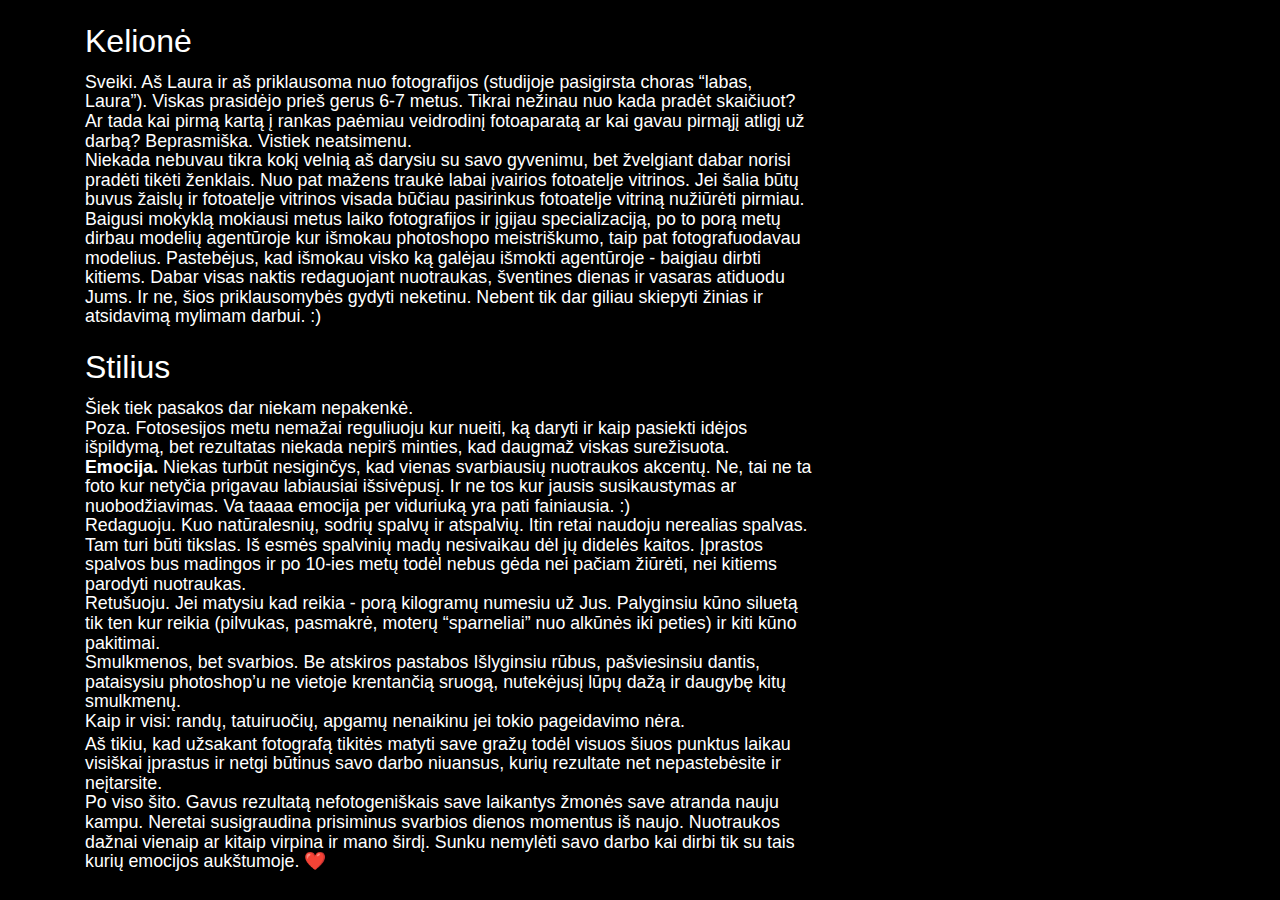
<file: apie-mane.html>
<!DOCTYPE html>
<!DOCTYPE html>
<html lang="en">

<head>
    <meta charset="UTF-8">
    <link href="style.css" type="text/css" rel="stylesheet">
    <script src="https://ajax.googleapis.com/ajax/libs/jquery/3.4.1/jquery.min.js"></script>
    <link rel="stylesheet" href="https://stackpath.bootstrapcdn.com/bootstrap/4.3.1/css/bootstrap.min.css"
        integrity="sha384-ggOyR0iXCbMQv3Xipma34MD+dH/1fQ784/j6cY/iJTQUOhcWr7x9JvoRxT2MZw1T" crossorigin="anonymous">
    <title>Unikali Foto</title>
</head>
<style>
    body {
        background-color: black;
        color: white;
        font-size: calc(5px + 1vw);
    }
</style>

<body>



    <div class="container">
        <div class="about-me-text">

            <H2>Kelionė</H2>

            <p>
                Sveiki. Aš Laura ir aš priklausoma nuo fotografijos (studijoje pasigirsta choras “labas,</p> Laura”).
            Viskas
            prasidėjo
            prieš gerus 6-7 metus. Tikrai nežinau nuo kada pradėt skaičiuot?</p>
            Ar tada kai pirmą kartą į rankas paėmiau
            veidrodinį
            fotoaparatą ar kai gavau pirmąjį atligį už
            </p> darbą? Beprasmiška. Vistiek neatsimenu.
            </p>
            Niekada nebuvau tikra kokį velnią aš darysiu su savo gyvenimu, bet žvelgiant dabar norisi
            </p> pradėti tikėti
            ženklais.
            Nuo pat mažens traukė labai įvairios fotoatelje vitrinos. Jei šalia būtų
            </p> buvus žaislų ir fotoatelje vitrinos
            visada
            būčiau pasirinkus fotoatelje vitriną nužiūrėti pirmiau.
            </p>
            Baigusi mokyklą mokiausi metus laiko fotografijos ir įgijau specializaciją, po to porą metų
            </p> dirbau modelių
            agentūroje kur išmokau photoshopo meistriškumo, taip pat fotografuodavau
            </p> modelius. Pastebėjus, kad išmokau
            visko
            ką
            galėjau išmokti agentūroje - baigiau dirbti
            </p> kitiems. Dabar visas naktis redaguojant nuotraukas, šventines
            dienas ir vasaras atiduodu
            </p> Jums. Ir ne, šios priklausomybės gydyti neketinu. Nebent tik dar giliau skiepyti žinias ir
            </p>
            atsidavimą mylimam darbui. :)
            </p>

            <h2>Stilius</h2>

            <p>
                Šiek tiek pasakos dar niekam nepakenkė.</p>
            Poza. Fotosesijos metu nemažai reguliuoju kur nueiti, ką daryti ir kaip pasiekti idėjos</p>
            išpildymą, bet
            rezultatas
            niekada nepirš minties, kad daugmaž viskas surežisuota.</p>
            <strong>Emocija.</strong> Niekas turbūt nesiginčys, kad vienas svarbiausių nuotraukos akcentų. Ne, tai ne ta
            </p>
            foto kur netyčia
            prigavau labiausiai išsivėpusį. Ir ne tos kur jausis susikaustymas ar</p> nuobodžiavimas. Va taaaa emocija
            per
            viduriuką
            yra pati fainiausia. :)</p>
            Redaguoju. Kuo natūralesnių, sodrių spalvų ir atspalvių. Itin retai naudoju nerealias spalvas.</p> Tam turi
            būti
            tikslas. Iš esmės spalvinių madų nesivaikau dėl jų didelės kaitos. Įprastos</p> spalvos bus madingos ir po
            10-ies
            metų
            todėl nebus gėda nei pačiam žiūrėti, nei kitiems</p> parodyti nuotraukas.</p>
            Retušuoju. Jei matysiu kad reikia - porą kilogramų numesiu už Jus. Palyginsiu kūno siluetą</p> tik ten kur
            reikia
            (pilvukas, pasmakrė, moterų “sparneliai” nuo alkūnės iki peties) ir kiti kūno</p> pakitimai.</p>
            Smulkmenos, bet svarbios. Be atskiros pastabos Išlyginsiu rūbus, pašviesinsiu dantis,</p> pataisysiu
            photoshop’u
            ne
            vietoje krentančią sruogą, nutekėjusį lūpų dažą ir daugybę kitų</p> smulkmenų.</p>
            Kaip ir visi: randų, tatuiruočių, apgamų nenaikinu jei tokio pageidavimo nėra.</p>
            <br>
            Aš tikiu, kad užsakant fotografą tikitės matyti save gražų todėl visuos šiuos punktus laikau</p> visiškai
            įprastus
            ir
            netgi būtinus savo darbo niuansus, kurių rezultate net nepastebėsite ir</p> neįtarsite.</p>
            Po viso šito. Gavus rezultatą nefotogeniškais save laikantys žmonės save atranda nauju</p> kampu. Neretai
            susigraudina
            prisiminus svarbios dienos momentus iš naujo. Nuotraukos</p> dažnai vienaip ar kitaip virpina ir mano širdį.
            Sunku
            nemylėti savo darbo kai dirbi tik su tais</p> kurių emocijos aukštumoje. &#10084;
            </p>
        </div>
    </div>

</body>

</html>
</file>
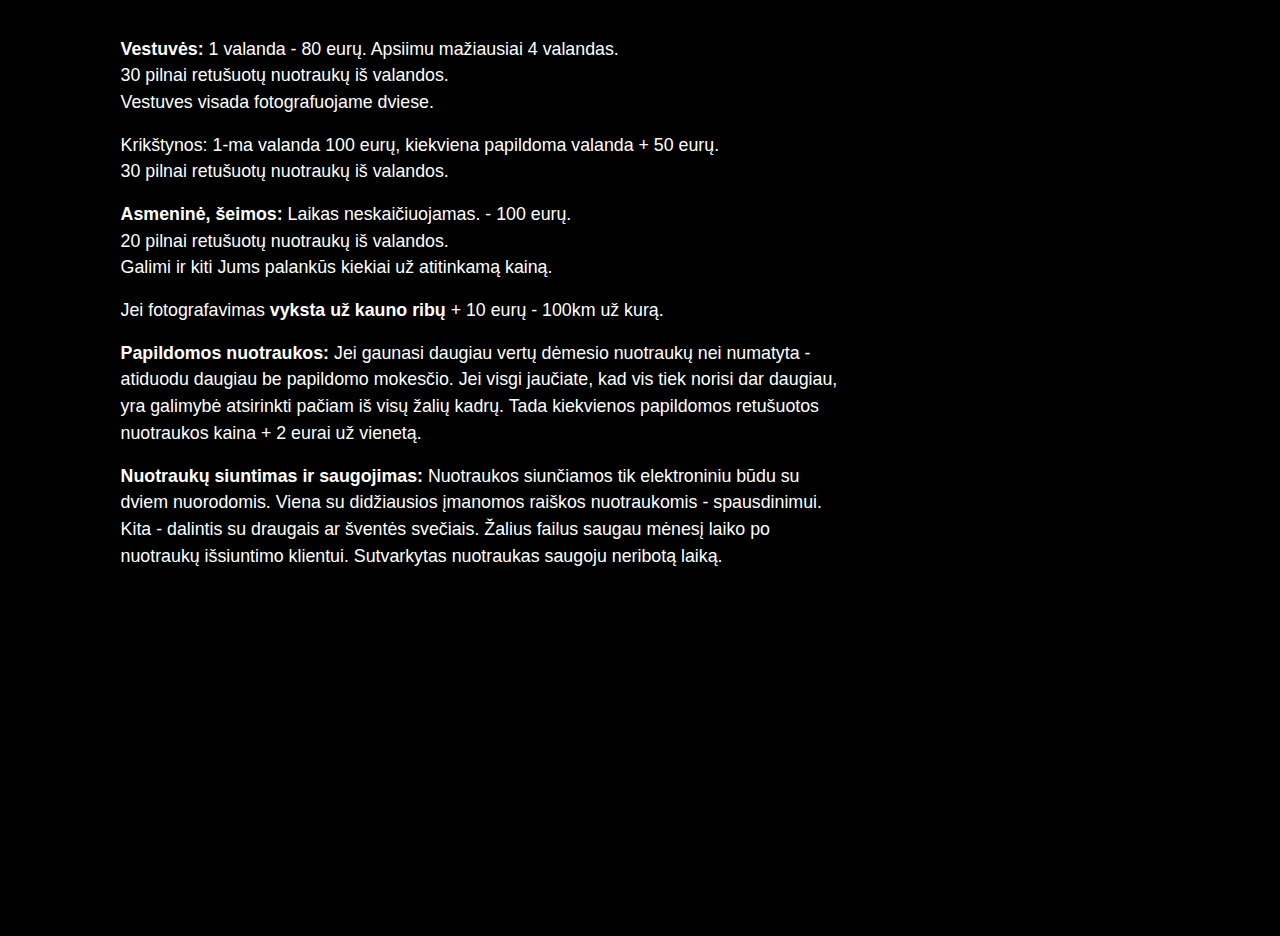
<file: Kainoraštis.html>
<!DOCTYPE html>
<!DOCTYPE html>
<html lang="en">

<head>
    <meta charset="UTF-8">
    <link href="style.css" type="text/css" rel="stylesheet">
    <link rel="stylesheet" href="https://stackpath.bootstrapcdn.com/bootstrap/4.3.1/css/bootstrap.min.css"
        integrity="sha384-ggOyR0iXCbMQv3Xipma34MD+dH/1fQ784/j6cY/iJTQUOhcWr7x9JvoRxT2MZw1T" crossorigin="anonymous">
    <title>Kainoraštis</title>
</head>
<style>
    body {
        background-color: black;
        color: white;
        font-size: calc(5px + 1vw);
        margin-top: 2em;
    }
</style>

<body>
    <div class="container">
        <div class="price">
            <p>
                <b>Vestuvės:</b>
                1 valanda - 80 eurų. Apsiimu mažiausiai 4 valandas.</br>
                30 pilnai retušuotų nuotraukų iš valandos.</br>
                Vestuves visada fotografuojame dviese.
            </p>

            <p>
                <b2>Krikštynos:</b>
                    1-ma valanda 100 eurų, kiekviena papildoma valanda + 50 eurų.</br>
                    30 pilnai retušuotų nuotraukų iš valandos.
            </p>

            <p>
                <b>Asmeninė, šeimos:</b>
                Laikas neskaičiuojamas. - 100 eurų.</br>
                20 pilnai retušuotų nuotraukų iš valandos.</br>
                Galimi ir kiti Jums palankūs kiekiai už atitinkamą kainą.
            </p>

            <p>
                Jei fotografavimas <b>vyksta už kauno ribų</b> + 10 eurų - 100km už kurą.
            </p>
            <p>
                <b>Papildomos nuotraukos:</b>
                Jei gaunasi daugiau vertų dėmesio nuotraukų nei numatyta -</br> atiduodu daugiau be
                papildomo mokesčio. Jei visgi jaučiate, kad vis tiek norisi dar daugiau,</br> yra galimybė atsirinkti
                pačiam iš
                visų žalių kadrų. Tada kiekvienos papildomos retušuotos</br> nuotraukos kaina + 2 eurai už vienetą.
            </p>

            <p>
                <b>Nuotraukų siuntimas ir saugojimas:</b>
                Nuotraukos siunčiamos tik elektroniniu būdu su</br> dviem nuorodomis. Viena su
                didžiausios įmanomos raiškos nuotraukomis - spausdinimui.</br> Kita - dalintis su draugais ar šventės
                svečiais.
                Žalius failus saugau mėnesį laiko po</br> nuotraukų išsiuntimo klientui. Sutvarkytas nuotraukas saugoju
                neribotą
                laiką.
            </p>
        </div>
    </div>



</body>

</html>
</file>
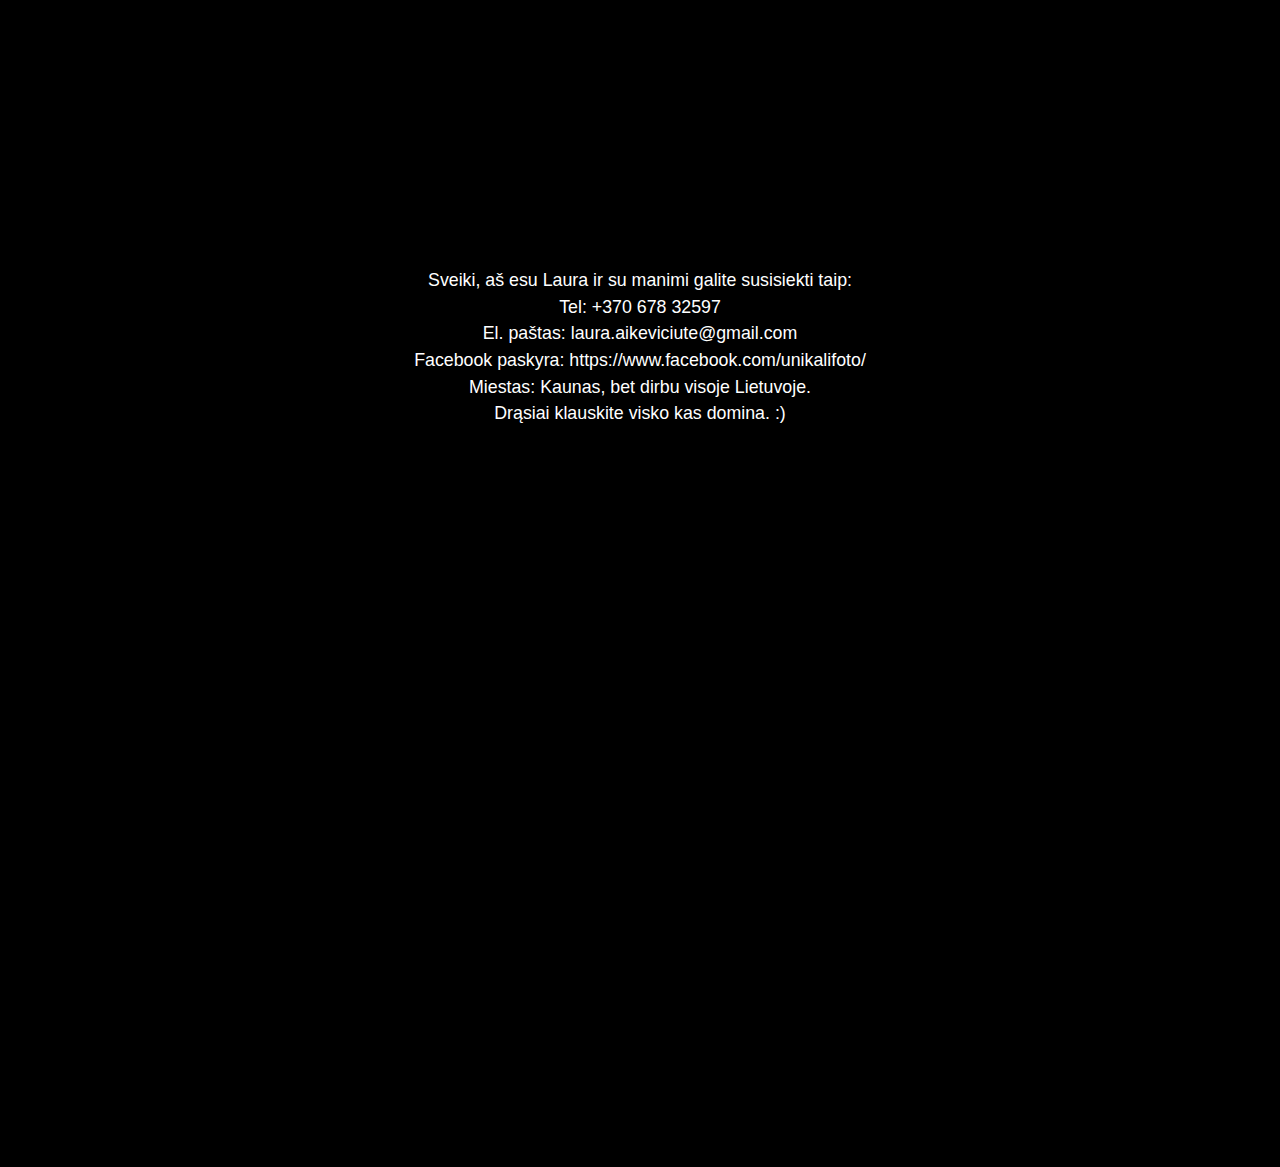
<file: kontaktai.html>
<!DOCTYPE html>
<!DOCTYPE html>
<html lang="en">

<head>
    <meta charset="UTF-8">
    <link href="style.css" type="text/css" rel="stylesheet">
    <link rel="stylesheet" href="https://stackpath.bootstrapcdn.com/bootstrap/4.3.1/css/bootstrap.min.css"
        integrity="sha384-ggOyR0iXCbMQv3Xipma34MD+dH/1fQ784/j6cY/iJTQUOhcWr7x9JvoRxT2MZw1T" crossorigin="anonymous">
    <title>Kontaktai</title>
</head>
<style>
    body {
        background-color: black;
        color: white;
        font-size: calc(5px + 1vw);
    }
</style>

<body>
    <div class="container">
        <div class="contacts">
            <p>Sveiki, aš esu Laura ir su manimi galite susisiekti taip:</br>
                Tel: +370 678 32597
                </br>
                El. paštas: laura.aikeviciute@gmail.com</br>
                Facebook paskyra: https://www.facebook.com/unikalifoto/</br>
                Miestas: Kaunas, bet dirbu visoje Lietuvoje.</br>
                Drąsiai klauskite visko kas domina. :)</p>
            </p>
        </div>
    </div>
</body>

</html>
</file>
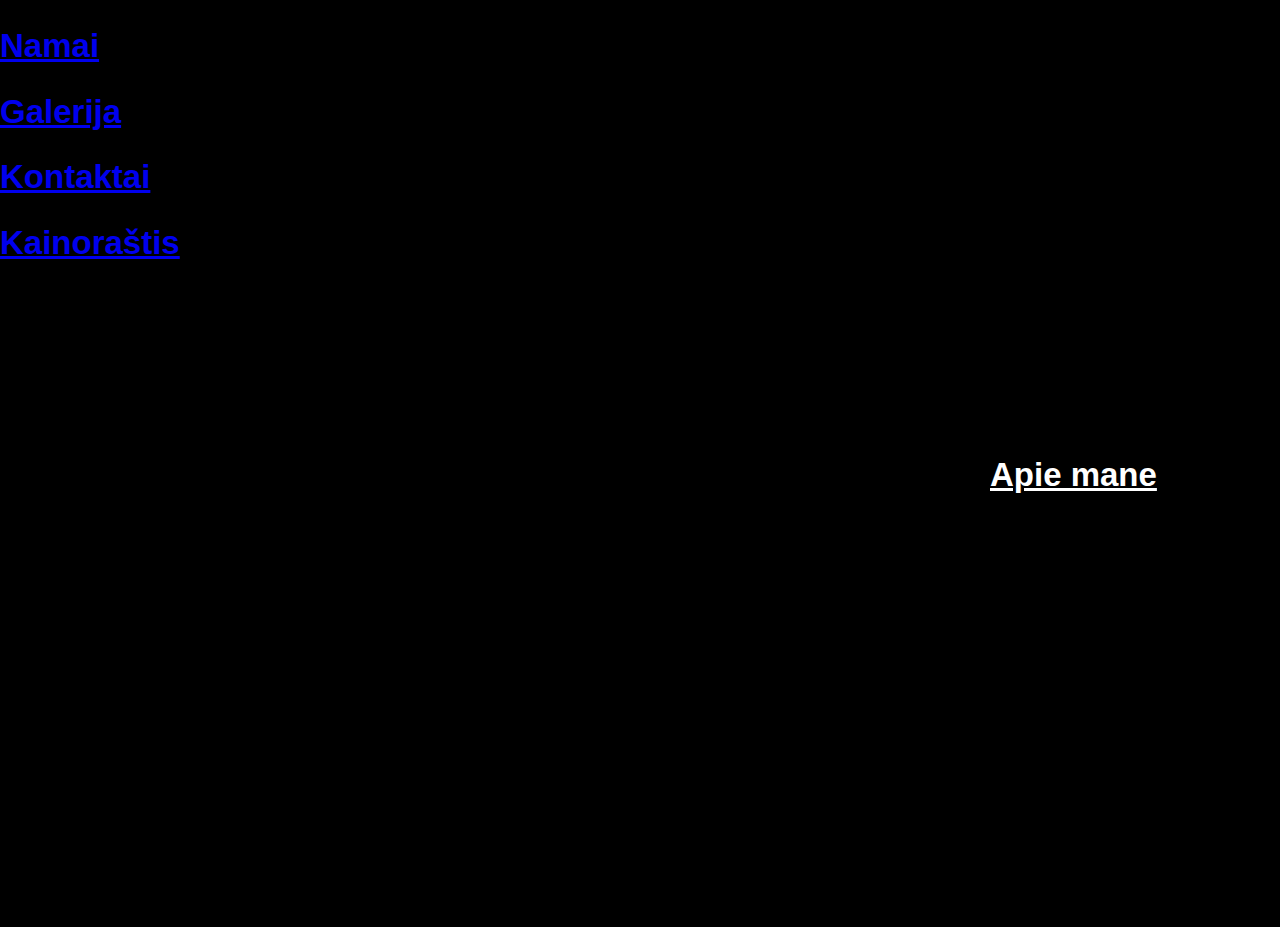
<file: namai.html>
<!DOCTYPE html>
<!DOCTYPE html>
<html lang="en">

<head>
    <meta charset="UTF-8">
    <link href="style.css" type="text/css" rel="stylesheet">
    <script src="https://ajax.googleapis.com/ajax/libs/jquery/3.4.1/jquery.min.js"></script>
    <title>Unikali Foto</title>
</head>

<body>

    <div class="container">

        <h2><a class="namai" href="namai.html">Namai</a></h2>

        <h2><a class="apie" href="apie-mane.html">Apie mane</a></h2>

        <h2><a class="galerija" href="Galerija.html">Galerija</a></h2>

        <h2><a class="kontaktai" href="kontaktai.html">Kontaktai</a></h2>

        <h2><a class="kainoraštis" href="Kainoraštis.html">Kainoraštis</a></h2>

    </div>



    <script type="text/javascript">
    </script>
</body>

</html>
</file>
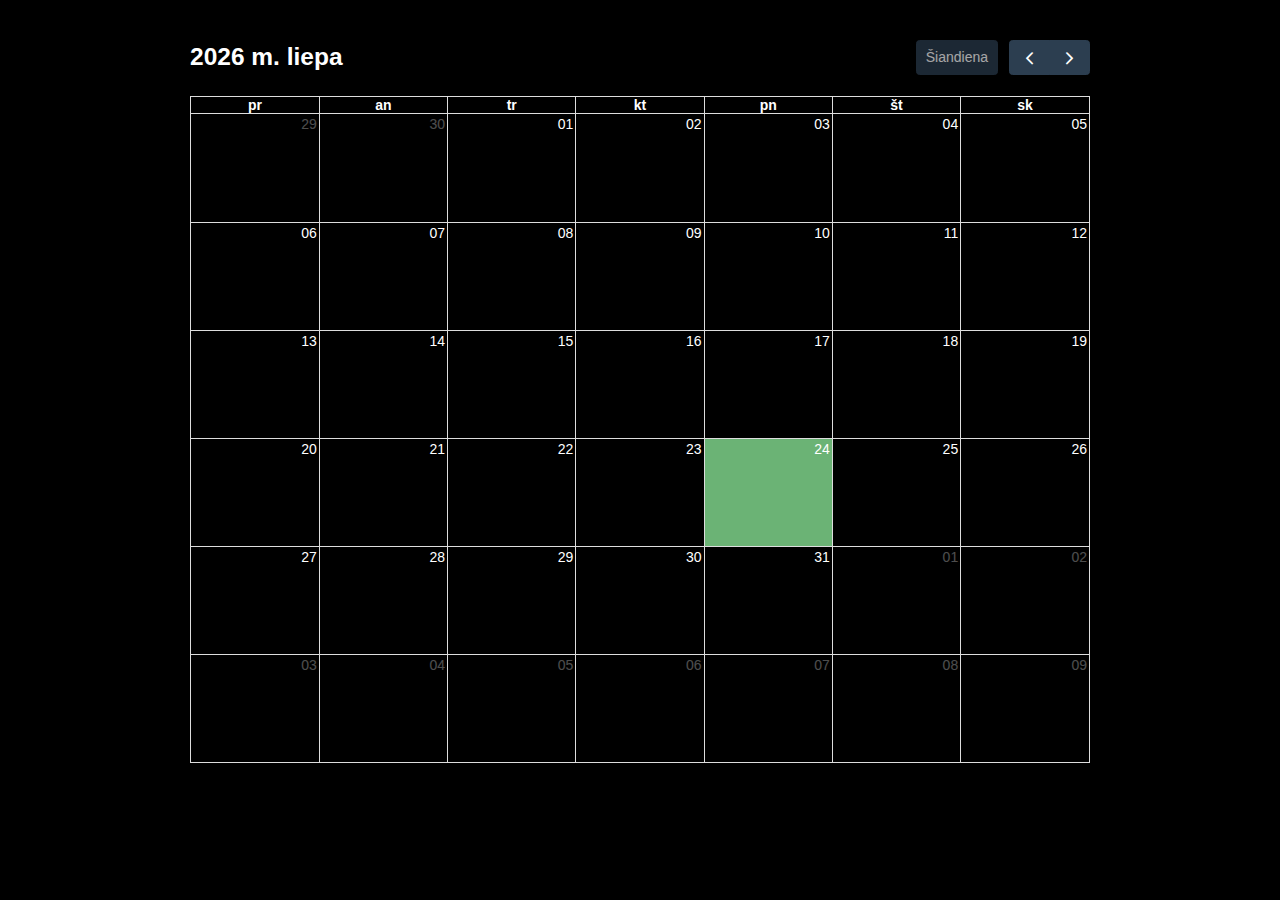
<file: examples/kalendorius.html>
<!DOCTYPE html>
<html>

<head>
    <meta charset='utf-8' />
    <link href='../packages/core/main.css' rel='stylesheet' />
    <link href='../packages/daygrid/main.css' rel='stylesheet' />
    <script src='../packages/core/main.js'></script>
    <script src='../packages/daygrid/main.js'></script>

    <script>

        document.addEventListener('DOMContentLoaded', function () {
            var calendarEl = document.getElementById('calendar');

            var calendar = new FullCalendar.Calendar(calendarEl, {
                plugins: ['interaction', 'dayGrid'],
                editable: true,
                eventLimit: true, // allow "more" link when too many events
                events: [
                    {
                        title: 'Užimta diena',
                        start: '2019-10-15'
                    },
                    {
                        title: 'Užimta diena',
                        start: '2019-10-24'
                    },
                    {
                        title: 'Užimta diena',
                        start: '2019-10-05'
                    },
                    {
                        title: 'Užimta diena',
                        start: '2019-11-05'
                    },
                    {
                        title: 'Užimta diena',
                        start: '2019-12-05'
                    },
                ]
            });

            calendar.render();
        });

    </script>
    <style>
        body {
            margin: 40px 10px;
            padding: 0;
            font-family: Arial, Helvetica Neue, Helvetica, sans-serif;
            font-size: 14px;
        }


        #calendar {
            max-width: 900px;
            margin: 0 auto;
        }
    </style>
</head>

<body>

    <div id='calendar'></div>

</body>

</html>
</file>
<file: style.css>
body{
    background-color: black;
    color: white;
    font-family: 'Anton';font-size: 22px;
        width: 100%;
    height: 100%;
}

/* pagrindinio pradžia */
@media only screen and (min-width: 768px) {
  /* For desktop: */
 
  .col-12 {width: 100%;}
}
.home{

    color:white;
    float: right;
    
}


.apie{
    color:white;
    position: absolute;
    margin-top: 11em;
    margin-left: 30em
}
.calendar-icon{
    height: 58px;
}
.euro-icon{
    height: 58px;
}

.teacher-icon{
    height: 58px; 
}

.gallery-icon{
    height: 82px;  
}

.phone-icon{
    height: 58px;
 
}

.index-footer{
  margin-top: 31em;
  font-size: 12px;
  background-color: rgb(21, 21, 32);
  text-align: center;
  padding: 1px 1px;
  margin-right: -3em;
}
/* Galerijos main */
.gallery-word{
position: relative;
    color:white;
    margin-top: 10em;
    
}
/* Galerijos main */
/* Index main*/
.my-contacts{
    position: absolute;
    margin-left: 36em;
    margin-top: 11em;
  

}

.paying-word{
    margin-left: 35em;
    margin-top: -50px;
    position: absolute;
}

.busy-calendar{
    
    margin-left: 18em;
    margin-top: 9em;
    position: absolute;
}
.about-me{
    position: absolute;
    margin-left: 19em;
    margin-top: -5em;
}
/* Index main*/
/* Galerijos dropdown */
footer { 
    display: block;
    
  }
  
  .dropdown {
    position: relative;
    display: inline-block;
    background: black;
   padding-left: 26em;
   padding-top: 2em;
  padding-right: 5em;

  }
 /* Galerijos dropdown */

  /* .dropdown-content  {
    display: none;
    position: absolute;
    z-index: 1;
    color: #ffffff;
  } */
  /* Galerijos dropdown words */
  .dropdown:hover .dropdown-content {
    display: block;

  }



  .wedding-word {
    padding-left: 119px;
    margin-top: -93px;
    position: absolute;
    transform: rotate(-12deg);

  }

  .baptism-word{
    margin-left: 120px;
    margin-top: -57px;
    position: absolute;
  }
.events-word{
    position: absolute;
    margin-left: 113px;
    margin-top: -2px;
    transform: rotate(15deg);

}
.personal-word{ 
    margin-left: -131px;
    margin-top: -108px;
    position: absolute;
    transform: rotate(11deg);
}

.product-word{
    position: absolute;
    margin-left: -124px;
    margin-top: -57px;
}

.family-word{
    position: absolute;
    margin-left: -101px;
    margin-top: -3px;
    transform: rotate(-15deg);
}

/* Galerijos dropdown words pabaiga */
/* Galerijos dropdown pabaiga*/
/* Pagrindinio puslapio pabaiga */

/* Galerijos vidus */
.gallery-home{
    color:white;
  
}

#wrapper{

    position: absolute;
    margin-left: 12.8em;
    font-size: 3em;
    margin-top: 2.5em;
    font-weight: bold;

}

.sub-gallery{

    position: absolute;
    margin-left: 15.3em;
    font-size: 2em;
    margin-top: 8em;
    font-weight: bold;
}


/* Galerijos pabaiga */

/* Apie-mane pradžia */

.about-me-text{
    position: absolute;
    margin-top: 0.5em;
    line-height: 0.20;
    
}
.about-me-text h2{
    line-height: 2;

}

/* Apie mane pabaiga */

/* kontaktai */
.contacts{
text-align: center;
    margin-top: 15em;
}
/* kontaktai pabaiga */

/* kainoraštis */
.price{
    margin-left: 2em;
}
/* kainoraštis pabaiga*/

/* kalendorius */
.calendar-size{
    margin-left: -1em;
    margin-right: -1em;
    
}
.table-bordered tr td {
    padding-bottom: 3.69em;
    
}

#year{
    background: black;
    color: white;
}
#month{
    background: black;
    color: white;
}


#monthAndYear{
    background: black;
    color: white; 
}

.table.table-bordered.table-responsive-sm{
    background: black;
    color: white;
}
.card-header{
    background: black;
    color: white; 
}


/* kalendorius pabaiga */
/* krikštynos */
body,
#slider,
.wrap,
.slide-content {
  margin: 0;
  padding: 0;
  font-family: Arial, Helvetica, sans-serif;
  width: 100%;
  height: 100vh;
  overflow-x: hidden;
}

.wrap {
  position: relative;
}

.slide {
  background-size: cover;
  background-position: center;
  background-repeat: no-repeat;
}
/* nuotraukos */
/* vestuves  */
.slide1 {
  background-image: url("image/abu.jpg");
  
}
.slide2 {
  background-image: url("image/kieko.jpg");
}
.slide3 {
  background-image: url("image/nieko.jpg");
}
/* vestuves pabaiga */
/* nuotraukos pabaiga */

.slide-content {
  display: flex;
  flex-direction: column;
  justify-content: center;
  align-items: center;
  text-align: center;
  
}
body, #slider, .wrap, .slide-content{
  height: 100vh;
}
.slide-content span {
  font-size: 5rem;
  color: black;
}

.arrow {
  cursor: pointer;
  position: absolute;
  top: 50%;
  margin-top: -35px;
  width: 0;
  height: 0;
  border-style: solid;
}

#arrow-left {
  border-width: 30px 40px 30px 0;
  border-color: transparent rgba(0, 5, 6, 0.2) transparent transparent;
  left: 0;
  margin-left: 30px;
  opacity: 9;
}

#arrow-right {
  border-width: 30px 0 30px 40px;
  border-color: transparent transparent transparent rgba(0, 5, 6, 0.2);
  right: 0;
  margin-right: 30px;
}


/* krikštynos pabaiga*/
/* vestuvės */


/* vestuvės */


/* responsive */

@media screen and (max-width: 480px) {
  .about-me {
      position: absolute;
      margin-left: 0em;
      margin-top: -8em;
  }

  .busy-calendar {
      margin-left: 1em;
      margin-top: 17em;
      position: absolute;
  }

  .dropdown {
      position: relative;
      display: inline-block;
      background: black;
      padding-left: 7em;
      padding-top: 4em;
      padding-right: 5em;
  }

  .paying-word {
      margin-left: 13em;
      margin-top: -64px;
      position: absolute;
  }

  .my-contacts {
      position: absolute;
      margin-left: 13em;
      margin-top: 14em;
  }

  .index-footer {
      margin-top: 27em;
      font-size: 12px;
      background-color: rgb(21, 21, 32);
      text-align: center;
      padding: 1px 1px;
      margin-right: -3em;
  }
 
}
@media screen and (min-width: 481px) and (max-width: 780px) {
  .about-me {
    position: absolute;
    margin-left: 0em;
    margin-top: -8em;
}

.busy-calendar {
  margin-left: 4em;
  margin-top: 16em;
    position: absolute;
}

.dropdown {
    position: relative;
    display: inline-block;
    background: black;
    padding-left: 14em;
    padding-top: 5em;
    padding-right: 5em;
    
}

.paying-word {
    margin-left: 24em;
    margin-top: -64px;
    position: absolute;
}

.my-contacts {
    position: absolute;
    margin-left: 24em;
    margin-top: 18em;
}

.index-footer {
  margin-top: 25em;
    font-size: 12px;
    background-color: rgb(21, 21, 32);
    text-align: center;
    padding: 1px 1px;
    margin-right: -3em;
}
.index-footer p{
  font-size: 18px;
}
}
@media screen and (min-width: 781px) and (max-width: 950px) {
  .about-me {
    position: absolute;
    margin-left: 0em;
    margin-top: -8em;
}

.busy-calendar {
    margin-left: 1em;
    margin-top: 20em;
    position: absolute;
}

.dropdown {
    position: relative;
    display: inline-block;
    background: black;
    margin-top:6em;
}

.paying-word {
    margin-left: 45em;
    margin-top: -64px;
    position: absolute;
}

.my-contacts {
    position: absolute;
    margin-left: 45em;
    margin-top: 22em;
}

.index-footer {
  margin-top: 12em;
  font-size: 20px;
    background-color: rgb(21, 21, 32);
    text-align: center;
    padding: 1px 1px;
    margin-right: -3em;
}
.index-footer p{
  font-size: 18px;
}
}
@media screen  and (min-width: 960px) {
  .about-me {
    position: absolute;
    margin-left: 0em;
    margin-top: -8em;
}

.busy-calendar {
    margin-left: 1em;
    margin-top: 20em;
    position: absolute;
}

.dropdown {
    position: relative;
    display: inline-block;
    background: black;
    margin-top:6em;
}

.paying-word {
    margin-left: 45em;
    margin-top: -64px;
    position: absolute;
}

.my-contacts {
    position: absolute;
    margin-left: 45em;
    margin-top: 22em;
}

.index-footer {
  margin-top: 12em;
  font-size: 20px;
    background-color: rgb(21, 21, 32);
    text-align: center;
    padding: 1px 1px;
    margin-right: -3em;
}
.index-footer p{
  font-size: 18px;
}
}
/* responsive pabaiga */
</file>
<file: packages/core/main.css>
@charset "UTF-8";
.fc {
  direction: ltr;
  text-align: left;
}

.fc-rtl {
  text-align: right;
}

body  {
  /* extra precedence to overcome jqui */
  font-size: 1em;
  background-color: #000;
  color: white;
}

/* Colors
--------------------------------------------------------------------------------------------------*/

.fc-day.fc-widget-content.fc-fri.fc-other-month.fc-today{
background-color:black;
color:white;
}
.fc-highlight {
  /* when user is selecting cells */
  background: #bce8f1;
  opacity: 0.3;
}

.fc-bgevent {
  /* default look for background events */
  background: #8fdf82;
  opacity: 0.3;
}

.fc-nonbusiness {
  /* default look for non-business-hours areas */
  /* will inherit .fc-bgevent's styles */
  background: #d7d7d7;
}

/* Popover
--------------------------------------------------------------------------------------------------*/
.fc-popover {
  position: absolute;
  box-shadow: 0 2px 6px rgba(0, 0, 0, 0.15);
}

.fc-popover .fc-header {
  /* TODO: be more consistent with fc-head/fc-body */
  display: flex;
  flex-direction: row;
  justify-content: space-between;
  align-items: center;
  padding: 2px 4px;
}

.fc-rtl .fc-popover .fc-header {
  flex-direction: row-reverse;
}

.fc-popover .fc-header .fc-title {
  margin: 0 2px;
}

.fc-popover .fc-header .fc-close {
  cursor: pointer;
  opacity: 0.65;
  font-size: 1.1em;
}

/* Misc Reusable Components
--------------------------------------------------------------------------------------------------*/
.fc-divider {
  border-style: solid;
  border-width: 1px;
}

hr.fc-divider {
  height: 0;
  margin: 0;
  padding: 0 0 2px;
  /* height is unreliable across browsers, so use padding */
  border-width: 1px 0;
}

.fc-bg,
.fc-bgevent-skeleton,
.fc-highlight-skeleton,
.fc-mirror-skeleton {
  /* these element should always cling to top-left/right corners */
  position: absolute;
  top: 0;
  left: 0;
  right: 0;
}

.fc-bg {
  bottom: 0;
  /* strech bg to bottom edge */
}

.fc-bg table {
  height: 100%;
  /* strech bg to bottom edge */
}

/* Tables
--------------------------------------------------------------------------------------------------*/
.fc table {
  width: 100%;
  box-sizing: border-box;
  /* fix scrollbar issue in firefox */
  table-layout: fixed;
  border-collapse: collapse;
  border-spacing: 0;
  font-size: 1em;
  /* normalize cross-browser */
}

.fc th {
  text-align: center;
}

.fc th,
.fc td {
  border-style: solid;
  border-width: 1px;
  padding: 0;
  vertical-align: top;
}

.fc td.fc-today {
  border-style: double;
  
  /* overcome neighboring borders */
}

/* Internal Nav Links
--------------------------------------------------------------------------------------------------*/
a[data-goto] {
  cursor: pointer;
}

a[data-goto]:hover {
  text-decoration: underline;
}

/* Fake Table Rows
--------------------------------------------------------------------------------------------------*/
.fc .fc-row {
  /* extra precedence to overcome themes forcing a 1px border */
  /* no visible border by default. but make available if need be (scrollbar width compensation) */
  border-style: solid;
  border-width: 0;
}

.fc-row table {
  /* don't put left/right border on anything within a fake row.
     the outer tbody will worry about this */
  border-left: 0 hidden transparent;
  border-right: 0 hidden transparent;
  /* no bottom borders on rows */
  border-bottom: 0 hidden transparent;
}

.fc-row:first-child table {
  border-top: 0 hidden transparent;
  /* no top border on first row */
}

/* Day Row (used within the header and the DayGrid)
--------------------------------------------------------------------------------------------------*/
.fc-row {
  position: relative;
}

.fc-row .fc-bg {
  z-index: 1;
}

/* highlighting cells & background event skeleton */
.fc-row .fc-bgevent-skeleton,
.fc-row .fc-highlight-skeleton {
  bottom: 0;
  /* stretch skeleton to bottom of row */
}

.fc-row .fc-bgevent-skeleton table,
.fc-row .fc-highlight-skeleton table {
  height: 100%;
  /* stretch skeleton to bottom of row */
}

.fc-row .fc-highlight-skeleton td,
.fc-row .fc-bgevent-skeleton td {
  border-color: transparent;
}

.fc-row .fc-bgevent-skeleton {
  z-index: 2;
}

.fc-row .fc-highlight-skeleton {
  z-index: 3;
}

/*
row content (which contains day/week numbers and events) as well as "mirror" (which contains
temporary rendered events).
*/
.fc-row .fc-content-skeleton {
  position: relative;
  z-index: 4;
  padding-bottom: 2px;
  /* matches the space above the events */
}

.fc-row .fc-mirror-skeleton {
  z-index: 5;
}

.fc .fc-row .fc-content-skeleton table,
.fc .fc-row .fc-content-skeleton td,
.fc .fc-row .fc-mirror-skeleton td {
  /* see-through to the background below */
  /* extra precedence to prevent theme-provided backgrounds */
  background: none;
  /* in case <td>s are globally styled */
  border-color: transparent;
}

.fc-row .fc-content-skeleton td,
.fc-row .fc-mirror-skeleton td {
  /* don't put a border between events and/or the day number */
  border-bottom: 0;
}

.fc-row .fc-content-skeleton tbody td,
.fc-row .fc-mirror-skeleton tbody td {
  /* don't put a border between event cells */
  border-top: 0;
}

/* Scrolling Container
--------------------------------------------------------------------------------------------------*/
.fc-scroller {
  -webkit-overflow-scrolling: touch;
}

/* TODO: move to timegrid/daygrid */
.fc-scroller > .fc-day-grid,
.fc-scroller > .fc-time-grid {
  position: relative;
  /* re-scope all positions */
  width: 100%;
  /* hack to force re-sizing this inner element when scrollbars appear/disappear */
}

/* Global Event Styles
--------------------------------------------------------------------------------------------------*/
.fc-event {
  position: relative;
  /* for resize handle and other inner positioning */
  display: block;
  /* make the <a> tag block */
  font-size: 0.85em;
  line-height: 1.4;
  border-radius: 3px;
  border: 1px solid #3788d8;
}

.fc-event,
.fc-event-dot {
  background-color: #3788d8;
  /* default BACKGROUND color */
}

.fc-event,
.fc-event:hover {
  color: #fff;
  /* default TEXT color */
  text-decoration: none;
  /* if <a> has an href */
}

.fc-event[href],
.fc-event.fc-draggable {
  cursor: pointer;
  /* give events with links and draggable events a hand mouse pointer */
}

.fc-not-allowed,
.fc-not-allowed .fc-event {
  /* to override an event's custom cursor */
  cursor: not-allowed;
}

.fc-event .fc-content {
  position: relative;
  z-index: 2;
}

/* resizer (cursor AND touch devices) */
.fc-event .fc-resizer {
  position: absolute;
  z-index: 4;
}

/* resizer (touch devices) */
.fc-event .fc-resizer {
  display: none;
}

.fc-event.fc-allow-mouse-resize .fc-resizer,
.fc-event.fc-selected .fc-resizer {
  /* only show when hovering or selected (with touch) */
  display: block;
}

/* hit area */
.fc-event.fc-selected .fc-resizer:before {
  /* 40x40 touch area */
  content: "";
  position: absolute;
  z-index: 9999;
  /* user of this util can scope within a lower z-index */
  top: 50%;
  left: 50%;
  width: 40px;
  height: 40px;
  margin-left: -20px;
  margin-top: -20px;
}

/* Event Selection (only for touch devices)
--------------------------------------------------------------------------------------------------*/
.fc-event.fc-selected {
  z-index: 9999 !important;
  /* overcomes inline z-index */
  box-shadow: 0 2px 5px rgba(0, 0, 0, 0.2);
}

.fc-event.fc-selected:after {
  content: "";
  position: absolute;
  z-index: 1;
  /* same z-index as fc-bg, behind text */
  /* overcome the borders */
  top: -1px;
  right: -1px;
  bottom: -1px;
  left: -1px;
  /* darkening effect */
  background: #000;
  opacity: 0.25;
}

/* Event Dragging
--------------------------------------------------------------------------------------------------*/
.fc-event.fc-dragging.fc-selected {
  box-shadow: 0 2px 7px rgba(0, 0, 0, 0.3);
}

.fc-event.fc-dragging:not(.fc-selected) {
  opacity: 0.75;
}

/* Horizontal Events
--------------------------------------------------------------------------------------------------*/
/* bigger touch area when selected */
.fc-h-event.fc-selected:before {
  content: "";
  position: absolute;
  z-index: 3;
  /* below resizers */
  top: -10px;
  bottom: -10px;
  left: 0;
  right: 0;
}

/* events that are continuing to/from another week. kill rounded corners and butt up against edge */
.fc-ltr .fc-h-event.fc-not-start,
.fc-rtl .fc-h-event.fc-not-end {
  margin-left: 0;
  border-left-width: 0;
  padding-left: 1px;
  /* replace the border with padding */
  border-top-left-radius: 0;
  border-bottom-left-radius: 0;
}

.fc-ltr .fc-h-event.fc-not-end,
.fc-rtl .fc-h-event.fc-not-start {
  margin-right: 0;
  border-right-width: 0;
  padding-right: 1px;
  /* replace the border with padding */
  border-top-right-radius: 0;
  border-bottom-right-radius: 0;
}

/* resizer (cursor AND touch devices) */
/* left resizer  */
.fc-ltr .fc-h-event .fc-start-resizer,
.fc-rtl .fc-h-event .fc-end-resizer {
  cursor: w-resize;
  left: -1px;
  /* overcome border */
}

/* right resizer */
.fc-ltr .fc-h-event .fc-end-resizer,
.fc-rtl .fc-h-event .fc-start-resizer {
  cursor: e-resize;
  right: -1px;
  /* overcome border */
}

/* resizer (mouse devices) */
.fc-h-event.fc-allow-mouse-resize .fc-resizer {
  width: 7px;
  top: -1px;
  /* overcome top border */
  bottom: -1px;
  /* overcome bottom border */
}

/* resizer (touch devices) */
.fc-h-event.fc-selected .fc-resizer {
  /* 8x8 little dot */
  border-radius: 4px;
  border-width: 1px;
  width: 6px;
  height: 6px;
  border-style: solid;
  border-color: inherit;
  background: #fff;
  /* vertically center */
  top: 50%;
  margin-top: -4px;
}

/* left resizer  */
.fc-ltr .fc-h-event.fc-selected .fc-start-resizer,
.fc-rtl .fc-h-event.fc-selected .fc-end-resizer {
  margin-left: -4px;
  /* centers the 8x8 dot on the left edge */
}

/* right resizer */
.fc-ltr .fc-h-event.fc-selected .fc-end-resizer,
.fc-rtl .fc-h-event.fc-selected .fc-start-resizer {
  margin-right: -4px;
  /* centers the 8x8 dot on the right edge */
}

/* DayGrid events
----------------------------------------------------------------------------------------------------
We use the full "fc-day-grid-event" class instead of using descendants because the event won't
be a descendant of the grid when it is being dragged.
*/
.fc-day-grid-event {
  margin: 1px 2px 0;
  /* spacing between events and edges */
  padding: 0 1px;
}

tr:first-child > td > .fc-day-grid-event {
  margin-top: 2px;
  /* a little bit more space before the first event */
}

.fc-mirror-skeleton tr:first-child > td > .fc-day-grid-event {
  margin-top: 0;
  /* except for mirror skeleton */
}

.fc-day-grid-event .fc-content {
  /* force events to be one-line tall */
  white-space: nowrap;
  overflow: hidden;
}

.fc-day-grid-event .fc-time {
  font-weight: bold;
}

/* resizer (cursor devices) */
/* left resizer  */
.fc-ltr .fc-day-grid-event.fc-allow-mouse-resize .fc-start-resizer,
.fc-rtl .fc-day-grid-event.fc-allow-mouse-resize .fc-end-resizer {
  margin-left: -2px;
  /* to the day cell's edge */
}

/* right resizer */
.fc-ltr .fc-day-grid-event.fc-allow-mouse-resize .fc-end-resizer,
.fc-rtl .fc-day-grid-event.fc-allow-mouse-resize .fc-start-resizer {
  margin-right: -2px;
  /* to the day cell's edge */
}

/* Event Limiting
--------------------------------------------------------------------------------------------------*/
/* "more" link that represents hidden events */
a.fc-more {
  margin: 1px 3px;
  font-size: 0.85em;
  cursor: pointer;
  text-decoration: none;
}

a.fc-more:hover {
  text-decoration: underline;
}

.fc-limited {
  /* rows and cells that are hidden because of a "more" link */
  display: none;
}

/* popover that appears when "more" link is clicked */
.fc-day-grid .fc-row {
  z-index: 1;
  /* make the "more" popover one higher than this */
}

.fc-more-popover {
  z-index: 2;
  width: 220px;
}

.fc-more-popover .fc-event-container {
  padding: 10px;
}

/* Now Indicator
--------------------------------------------------------------------------------------------------*/
.fc-now-indicator {
  position: absolute;
  border: 0 solid red;
}

/* Utilities
--------------------------------------------------------------------------------------------------*/
.fc-unselectable {
  -webkit-user-select: none;
  -khtml-user-select: none;
  -moz-user-select: none;
  -ms-user-select: none;
  user-select: none;
  -webkit-touch-callout: none;
  -webkit-tap-highlight-color: rgba(0, 0, 0, 0);
}

/*
TODO: more distinction between this file and common.css
*/
/* Colors
--------------------------------------------------------------------------------------------------*/
.fc-unthemed th,
.fc-unthemed td,
.fc-unthemed thead,
.fc-unthemed tbody,
.fc-unthemed .fc-divider,
.fc-unthemed .fc-row,
.fc-unthemed .fc-content,
.fc-unthemed .fc-popover,
.fc-unthemed .fc-list-view,
.fc-unthemed .fc-list-heading td {
  border-color: #ddd;
}

.fc-unthemed .fc-popover {
  background-color: #fff;
}

.fc-unthemed .fc-divider,
.fc-unthemed .fc-popover .fc-header,
.fc-unthemed .fc-list-heading td {
  background: #eee;
}

.fc-unthemed td.fc-today {
  background: #fcf8e3;
}

.fc-unthemed .fc-disabled-day {
  background: #d7d7d7;
  opacity: 0.3;
}

/* Icons
--------------------------------------------------------------------------------------------------
from https://feathericons.com/ and built with IcoMoon
*/
@font-face {
  font-family: "fcicons";
  src: url("[data-uri]") format("truetype");
  font-weight: normal;
  font-style: normal;
}
.fc-icon {
  /* use !important to prevent issues with browser extensions that change fonts */
  font-family: "fcicons" !important;
  speak: none;
  font-style: normal;
  font-weight: normal;
  font-variant: normal;
  text-transform: none;
  line-height: 1;
  /* Better Font Rendering =========== */
  -webkit-font-smoothing: antialiased;
  -moz-osx-font-smoothing: grayscale;
}

.fc-icon-chevron-left:before {
  content: "";
}

.fc-icon-chevron-right:before {
  content: "";
}

.fc-icon-chevrons-left:before {
  content: "";
}

.fc-icon-chevrons-right:before {
  content: "";
}

.fc-icon-minus-square:before {
  content: "";
}

.fc-icon-plus-square:before {
  content: "";
}

.fc-icon-x:before {
  content: "";
}

.fc-icon {
  display: inline-block;
  width: 1em;
  height: 1em;
  text-align: center;
}

/* Buttons
--------------------------------------------------------------------------------------------------
Lots taken from Flatly (MIT): https://bootswatch.com/4/flatly/bootstrap.css
*/
/* reset */
.fc-button {
  border-radius: 0;
  overflow: visible;
  text-transform: none;
  margin: 0;
  font-family: inherit;
  font-size: inherit;
  line-height: inherit;
}

.fc-button:focus {
  outline: 1px dotted;
  outline: 5px auto -webkit-focus-ring-color;
}

.fc-button {
  -webkit-appearance: button;
}

.fc-button:not(:disabled) {
  cursor: pointer;
}

.fc-button::-moz-focus-inner {
  padding: 0;
  border-style: none;
}

/* theme */
.fc-button {
  display: inline-block;
  font-weight: 400;
  color: #212529;
  text-align: center;
  vertical-align: middle;
  -webkit-user-select: none;
  -moz-user-select: none;
  -ms-user-select: none;
  user-select: none;
  background-color: transparent;
  border: 1px solid transparent;
  padding: 0.4em 0.65em;
  font-size: 1em;
  line-height: 1.5;
  border-radius: 0.25em;
}

.fc-button:hover {
  color: #212529;
  text-decoration: none;
}

.fc-button:focus {
  outline: 0;
  -webkit-box-shadow: 0 0 0 0.2rem rgba(44, 62, 80, 0.25);
  box-shadow: 0 0 0 0.2rem rgba(44, 62, 80, 0.25);
}

.fc-button:disabled {
  opacity: 0.65;
}

/* "primary" coloring */
.fc-button-primary {
  color: #fff;
  background-color: #2C3E50;
  border-color: #2C3E50;
}

.fc-button-primary:hover {
  color: #fff;
  background-color: #1e2b37;
  border-color: #1a252f;
}

.fc-button-primary:focus {
  -webkit-box-shadow: 0 0 0 0.2rem rgba(76, 91, 106, 0.5);
  box-shadow: 0 0 0 0.2rem rgba(76, 91, 106, 0.5);
}

.fc-button-primary:disabled {
  color: #fff;
  background-color: #2C3E50;
  border-color: #2C3E50;
}

.fc-button-primary:not(:disabled):active,
.fc-button-primary:not(:disabled).fc-button-active {
  color: #fff;
  background-color: #1a252f;
  border-color: #151e27;
}

.fc-button-primary:not(:disabled):active:focus,
.fc-button-primary:not(:disabled).fc-button-active:focus {
  -webkit-box-shadow: 0 0 0 0.2rem rgba(76, 91, 106, 0.5);
  box-shadow: 0 0 0 0.2rem rgba(76, 91, 106, 0.5);
}

/* icons within buttons */
.fc-button .fc-icon {
  vertical-align: middle;
  font-size: 1.5em;
}

/* Buttons Groups
--------------------------------------------------------------------------------------------------*/
.fc-button-group {
  position: relative;
  display: -webkit-inline-box;
  display: -ms-inline-flexbox;
  display: inline-flex;
  vertical-align: middle;
}

.fc-button-group > .fc-button {
  position: relative;
  -webkit-box-flex: 1;
  -ms-flex: 1 1 auto;
  flex: 1 1 auto;
}

.fc-button-group > .fc-button:hover {
  z-index: 1;
}

.fc-button-group > .fc-button:focus,
.fc-button-group > .fc-button:active,
.fc-button-group > .fc-button.fc-button-active {
  z-index: 1;
}

.fc-button-group > .fc-button:not(:first-child) {
  margin-left: -1px;
}

.fc-button-group > .fc-button:not(:last-child) {
  border-top-right-radius: 0;
  border-bottom-right-radius: 0;
}

.fc-button-group > .fc-button:not(:first-child) {
  border-top-left-radius: 0;
  border-bottom-left-radius: 0;
}

/* Popover
--------------------------------------------------------------------------------------------------*/
.fc-unthemed .fc-popover {
  border-width: 1px;
  border-style: solid;
}

/* List View
--------------------------------------------------------------------------------------------------*/
.fc-unthemed .fc-list-item:hover td {
  background-color: #f5f5f5;
}

/* Toolbar
--------------------------------------------------------------------------------------------------*/
.fc-toolbar {
  display: flex;
  justify-content: space-between;
  align-items: center;
}

.fc-toolbar.fc-header-toolbar {
  margin-bottom: 1.5em;
}

.fc-toolbar.fc-footer-toolbar {
  margin-top: 1.5em;
}

/* inner content */
.fc-toolbar > * > :not(:first-child) {
  margin-left: 0.75em;
}

.fc-toolbar h2 {
  font-size: 1.75em;
  margin: 0;
}

/* View Structure
--------------------------------------------------------------------------------------------------*/
.fc-view-container {
  position: relative;
}

/* undo twitter bootstrap's box-sizing rules. normalizes positioning techniques */
/* don't do this for the toolbar because we'll want bootstrap to style those buttons as some pt */
.fc-view-container *,
.fc-view-container *:before,
.fc-view-container *:after {
  -webkit-box-sizing: content-box;
  -moz-box-sizing: content-box;
  box-sizing: content-box;
}

.fc-view,
.fc-view > table {
  /* so dragged elements can be above the view's main element */
  position: relative;
  z-index: 1;
}

@media print {
  .fc {
    max-width: 100% !important;
  }

  /* Global Event Restyling
  --------------------------------------------------------------------------------------------------*/
  .fc-event {
    background: #fff !important;
    color: #000 !important;
    page-break-inside: avoid;
  }

  .fc-event .fc-resizer {
    display: none;
  }

  /* Table & Day-Row Restyling
  --------------------------------------------------------------------------------------------------*/
  .fc th,
.fc td,
.fc hr,
.fc thead,
.fc tbody,
.fc-row {
    border-color: #ccc !important;
    background: #fff !important;
  }

  /* kill the overlaid, absolutely-positioned components */
  /* common... */
  .fc-bg,
.fc-bgevent-skeleton,
.fc-highlight-skeleton,
.fc-mirror-skeleton,
.fc-bgevent-container,
.fc-business-container,
.fc-highlight-container,
.fc-mirror-container {
    display: none;
  }

  /* don't force a min-height on rows (for DayGrid) */
  .fc tbody .fc-row {
    height: auto !important;
    /* undo height that JS set in distributeHeight */
    min-height: 0 !important;
    /* undo the min-height from each view's specific stylesheet */
  }

  .fc tbody .fc-row .fc-content-skeleton {
    position: static;
    /* undo .fc-rigid */
    padding-bottom: 0 !important;
    /* use a more border-friendly method for this... */
  }

  .fc tbody .fc-row .fc-content-skeleton tbody tr:last-child td {
    /* only works in newer browsers */
    padding-bottom: 1em;
    /* ...gives space within the skeleton. also ensures min height in a way */
  }

  .fc tbody .fc-row .fc-content-skeleton table {
    /* provides a min-height for the row, but only effective for IE, which exaggerates this value,
       making it look more like 3em. for other browers, it will already be this tall */
    height: 1em;
  }

  /* Undo month-view event limiting. Display all events and hide the "more" links
  --------------------------------------------------------------------------------------------------*/
  .fc-more-cell,
.fc-more {
    display: none !important;
  }

  .fc tr.fc-limited {
    display: table-row !important;
  }

  .fc td.fc-limited {
    display: table-cell !important;
  }

  .fc-popover {
    display: none;
    /* never display the "more.." popover in print mode */
  }

  /* TimeGrid Restyling
  --------------------------------------------------------------------------------------------------*/
  /* undo the min-height 100% trick used to fill the container's height */
  .fc-time-grid {
    min-height: 0 !important;
  }

  /* don't display the side axis at all ("all-day" and time cells) */
  .fc-timeGrid-view .fc-axis {
    display: none;
  }

  /* don't display the horizontal lines */
  .fc-slats,
.fc-time-grid hr {
    /* this hr is used when height is underused and needs to be filled */
    display: none !important;
    /* important overrides inline declaration */
  }

  /* let the container that holds the events be naturally positioned and create real height */
  .fc-time-grid .fc-content-skeleton {
    position: static;
  }

  /* in case there are no events, we still want some height */
  .fc-time-grid .fc-content-skeleton table {
    height: 4em;
  }

  /* kill the horizontal spacing made by the event container. event margins will be done below */
  .fc-time-grid .fc-event-container {
    margin: 0 !important;
  }

  /* TimeGrid *Event* Restyling
  --------------------------------------------------------------------------------------------------*/
  /* naturally position events, vertically stacking them */
  .fc-time-grid .fc-event {
    position: static !important;
    margin: 3px 2px !important;
  }

  /* for events that continue to a future day, give the bottom border back */
  .fc-time-grid .fc-event.fc-not-end {
    border-bottom-width: 1px !important;
  }

  /* indicate the event continues via "..." text */
  .fc-time-grid .fc-event.fc-not-end:after {
    content: "...";
  }

  /* for events that are continuations from previous days, give the top border back */
  .fc-time-grid .fc-event.fc-not-start {
    border-top-width: 1px !important;
  }

  /* indicate the event is a continuation via "..." text */
  .fc-time-grid .fc-event.fc-not-start:before {
    content: "...";
  }

  /* time */
  /* undo a previous declaration and let the time text span to a second line */
  .fc-time-grid .fc-event .fc-time {
    white-space: normal !important;
  }

  /* hide the the time that is normally displayed... */
  .fc-time-grid .fc-event .fc-time span {
    display: none;
  }

  /* ...replace it with a more verbose version (includes AM/PM) stored in an html attribute */
  .fc-time-grid .fc-event .fc-time:after {
    content: attr(data-full);
  }

  /* Vertical Scroller & Containers
  --------------------------------------------------------------------------------------------------*/
  /* kill the scrollbars and allow natural height */
  .fc-scroller,
.fc-day-grid-container,
.fc-time-grid-container {
    /* */
    overflow: visible !important;
    height: auto !important;
  }

  /* kill the horizontal border/padding used to compensate for scrollbars */
  .fc-row {
    border: 0 !important;
    margin: 0 !important;
  }

  /* Button Controls
  --------------------------------------------------------------------------------------------------*/
  .fc-button-group,
.fc button {
    display: none;
    /* don't display any button-related controls */
  }
}
</file>
<file: packages/daygrid/main.css>
/* DayGridView
--------------------------------------------------------------------------------------------------*/
/* day row structure */
.fc-unthemed td.fc-today {
  background: rgb(107, 179, 117);
}
.fc-dayGridWeek-view .fc-content-skeleton,
.fc-dayGridDay-view .fc-content-skeleton {
  /* there may be week numbers in these views, so no padding-top */
  padding-bottom: 1em;
  /* ensure a space at bottom of cell for user selecting/clicking */
}

.fc-dayGrid-view .fc-body .fc-row {
  min-height: 4em;
  /* ensure that all rows are at least this tall */
}

/* a "rigid" row will take up a constant amount of height because content-skeleton is absolute */
.fc-row.fc-rigid {
  overflow: hidden;
}

.fc-row.fc-rigid .fc-content-skeleton {
  position: absolute;
  top: 0;
  left: 0;
  right: 0;
}

/* week and day number styling */
.fc-day-top.fc-other-month {
  opacity: 0.3;
}

.fc-dayGrid-view .fc-week-number,
.fc-dayGrid-view .fc-day-number {
  padding: 2px;
}

.fc-dayGrid-view th.fc-week-number,
.fc-dayGrid-view th.fc-day-number {
  padding: 0 2px;
  /* column headers can't have as much v space */
}

.fc-ltr .fc-dayGrid-view .fc-day-top .fc-day-number {
  float: right;
}

.fc-rtl .fc-dayGrid-view .fc-day-top .fc-day-number {
  float: left;
}

.fc-ltr .fc-dayGrid-view .fc-day-top .fc-week-number {
  float: left;
  border-radius: 0 0 3px 0;
}

.fc-rtl .fc-dayGrid-view .fc-day-top .fc-week-number {
  float: right;
  border-radius: 0 0 0 3px;
}

.fc-dayGrid-view .fc-day-top .fc-week-number {
  min-width: 1.5em;
  text-align: center;
  background-color: #f2f2f2;
  color: #808080;
}

/* when week/day number have own column */
.fc-dayGrid-view td.fc-week-number {
  text-align: center;
}

.fc-dayGrid-view td.fc-week-number > * {
  /* work around the way we do column resizing and ensure a minimum width */
  display: inline-block;
  min-width: 1.25em;
}
</file>
